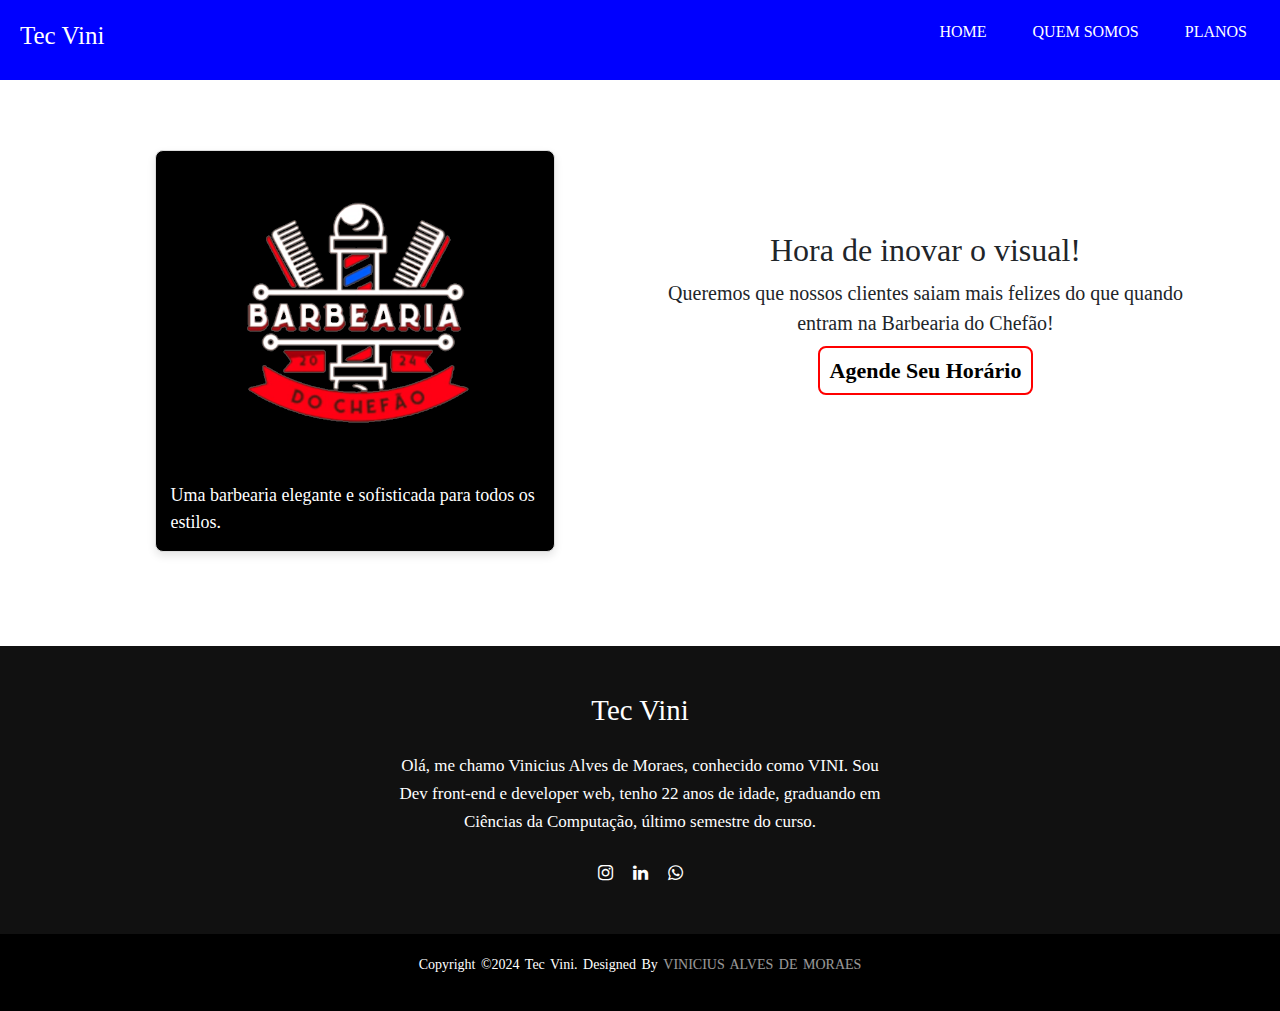
<file: index.html>
<!DOCTYPE html>
<html lang="pt-br">

<head>
    <meta charset="UTF-8">
    <meta name="viewport" content="width=device-width, initial-scale=1.0">
    <link rel="stylesheet" href="https://cdnjs.cloudflare.com/ajax/libs/font-awesome/4.7.0/css/font-awesome.min.css">
    <link rel="stylesheet" href="https://stackpath.bootstrapcdn.com/bootstrap/4.5.2/css/bootstrap.min.css">
    <link rel="stylesheet" href="css/header.css">
    <link rel="stylesheet" href="css/index.css">
    <link rel="stylesheet" href="css/footer.css">
    <link rel="icon" href="img/barbearia.png">
    <title>Home</title>
</head>

<body>
    <header>
        <nav class="nav-bar">
            <input type="checkbox" id="check">
            <label for="check" class="btn-menu">
                <i class="fa fa-bars"></i>
            </label>

            <label class="title">Tec Vini</label>
            <ul>
                <li><a href="#">HOME</a></li>
                <li><a href="quemsomos.html">QUEM SOMOS</a></li>
                <li><a href="planos.html">PLANOS</a></li>
            </ul>
        </nav>
    </header>

    <main>
        <div class="container">
            <div class="row justify-content-center">
                <div class="col-lg-6 col-md-12 d-flex justify-content-center mb-4">
                    <div class="card">
                        <div class="img">
                            <img src="img/barbearia.png" class="img-fluid" alt="Barberia do Chefão">
                        </div>
                        <div class="info">
                            <p>Uma barbearia elegante e sofisticada para todos os estilos.</p>
                        </div>
                    </div>
                </div>

                <div class="col-lg-6 col-md-12 d-flex justify-content-center mb-4">
                    <div class="sub-info text-center">
                        <h2>Hora de inovar o visual!</h2>
                        <p>Queremos que nossos clientes saiam mais felizes do que quando entram na Barbearia do Chefão!</p>
                       <a class="btn-agendar" href="agendar.html">Agende Seu Horário</a>
                    </div>
                </div>
            </div>
        </div>
    </main>

    <footer>
        <div class="footer-content">
            <h3 class="footer-title">Tec Vini</h3>
            <p class="footer-info">Olá, me chamo Vinicius Alves de Moraes, conhecido como VINI. Sou Dev front-end e
                developer web, tenho 22 anos de idade, graduando em Ciências da Computação, último semestre do curso.
            </p>
            <ul class="footer-redes-sociais">
                <li><a href="#"><i class="fa fa-instagram"></i></a></li>
                <li><a href="#"><i class="fa fa-linkedin"></i></a></li>
                <li><a href="#"><i class="fa fa-whatsapp"></i></a></li>
            </ul>
        </div>
        <div class="footer-bottom">
            <p class="footer-copy">Copyright &copy;2024 Tec Vini. Designed by <span class="footer-autor">Vinicius Alves
                    de Moraes</span></p>
        </div>
    </footer>

    <script src="https://code.jquery.com/jquery-3.5.1.slim.min.js"></script>
    <script src="https://cdn.jsdelivr.net/npm/@popperjs/core@2.9.3/dist/umd/popper.min.js"></script>
    <script src="https://stackpath.bootstrapcdn.com/bootstrap/4.5.2/js/bootstrap.min.js"></script>

</body>

</html>
</file>
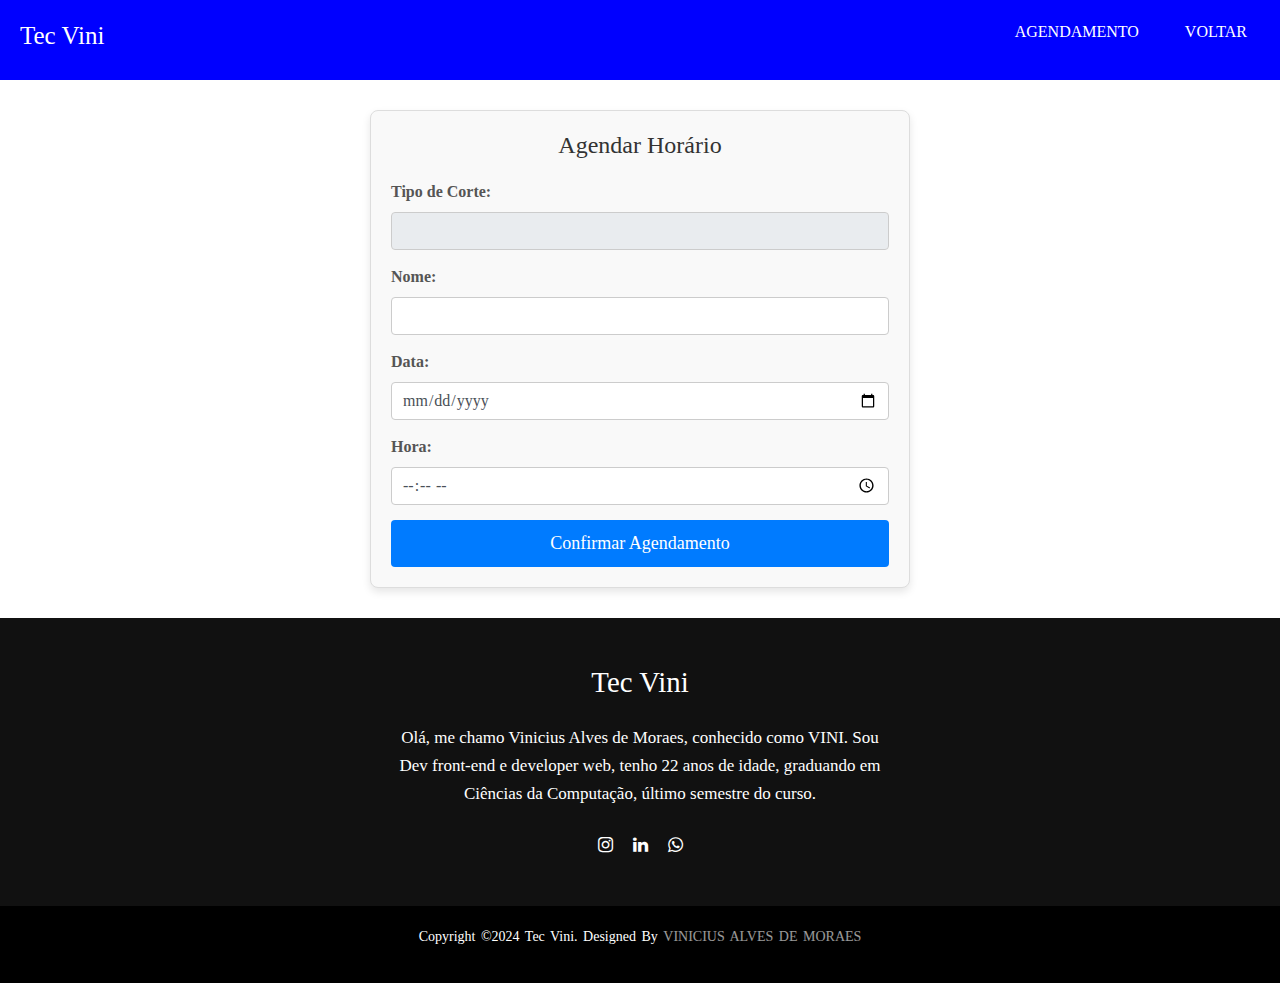
<file: agendamento.html>
<!DOCTYPE html>
<html lang="pt-br">

<head>
    <meta charset="UTF-8">
    <meta name="viewport" content="width=device-width, initial-scale=1.0">
    <link rel="stylesheet" href="https://cdnjs.cloudflare.com/ajax/libs/font-awesome/4.7.0/css/font-awesome.min.css">
    <link rel="stylesheet" href="https://stackpath.bootstrapcdn.com/bootstrap/4.5.2/css/bootstrap.min.css">
    <link rel="stylesheet" href="css/header.css">
    <link rel="stylesheet" href="css/agendamento.css">
    <link rel="stylesheet" href="css/footer.css">
    <link rel="icon" href="img/barbearia.png">
    <title>Horários</title>

</head>

<body>

    <header>
        <nav class="nav-bar">
            <input type="checkbox" id="check">
            <label for="check" class="btn-menu">
                <i class="fa fa-bars"></i>
            </label>

            <label class="title">Tec Vini</label>
            <ul>
                <li><a href="#">AGENDAMENTO</a></li>
                <li><a href="agendar.html">VOLTAR</a></li>
            </ul>
        </nav>
    </header>

    <main class="d-flex align-items-center max-vh-100">
        <div class="container">
            <div class="row justify-content-center">
                <div class="col-md-6">
                    <div class="card-agendamento">
                        <h2>Agendar Horário</h2>
                        <form class="form-agendamento" action="#" method="POST">
                            <div class="form-group">
                                <label for="tipo-corte">Tipo de Corte:</label>
                                <input type="text" id="tipo-corte" name="tipo-corte" class="form-control" readonly>
                            </div>
    
                            <div class="form-group">
                                <label for="nome">Nome:</label>
                                <input type="text" id="nome" name="nome" class="form-control" required>
                            </div>
    
                            <div class="form-group">
                                <label for="data">Data:</label>
                                <input type="date" id="data" name="data" class="form-control" required>
                            </div>
    
                            <div class="form-group">
                                <label for="hora">Hora:</label>
                                <input type="time" id="hora" name="hora" class="form-control" required>
                            </div>
    
                            <button type="submit" class="btn btn-primary btn-confirmar">Confirmar Agendamento</button>
                        </form>
                    </div>
                </div>
            </div>
        </div>
    </main>
    


    <footer>
        <div class="footer-content">
            <h3 class="footer-title">Tec Vini</h3>
            <p class="footer-info">Olá, me chamo Vinicius Alves de Moraes, conhecido como VINI. Sou Dev front-end e
                developer web, tenho 22 anos de idade, graduando em Ciências da Computação, último semestre do curso.
            </p>
            <ul class="footer-redes-sociais">
                <li><a href="#"><i class="fa fa-instagram"></i></a></li>
                <li><a href="#"><i class="fa fa-linkedin"></i></a></li>
                <li><a href="#"><i class="fa fa-whatsapp"></i></a></li>
            </ul>
        </div>
        <div class="footer-bottom">
            <p class="footer-copy">Copyright &copy;2024 Tec Vini. Designed by <span class="footer-autor">Vinicius Alves
                    de Moraes</span></p>
        </div>
    </footer>

    <script src="js/LoadCorte.js"></script>
    <script src="https://code.jquery.com/jquery-3.5.1.slim.min.js"></script>
    <script src="https://cdn.jsdelivr.net/npm/@popperjs/core@2.9.3/dist/umd/popper.min.js"></script>
    <script src="https://stackpath.bootstrapcdn.com/bootstrap/4.5.2/js/bootstrap.min.js"></script>
</body>

</html>
</file>
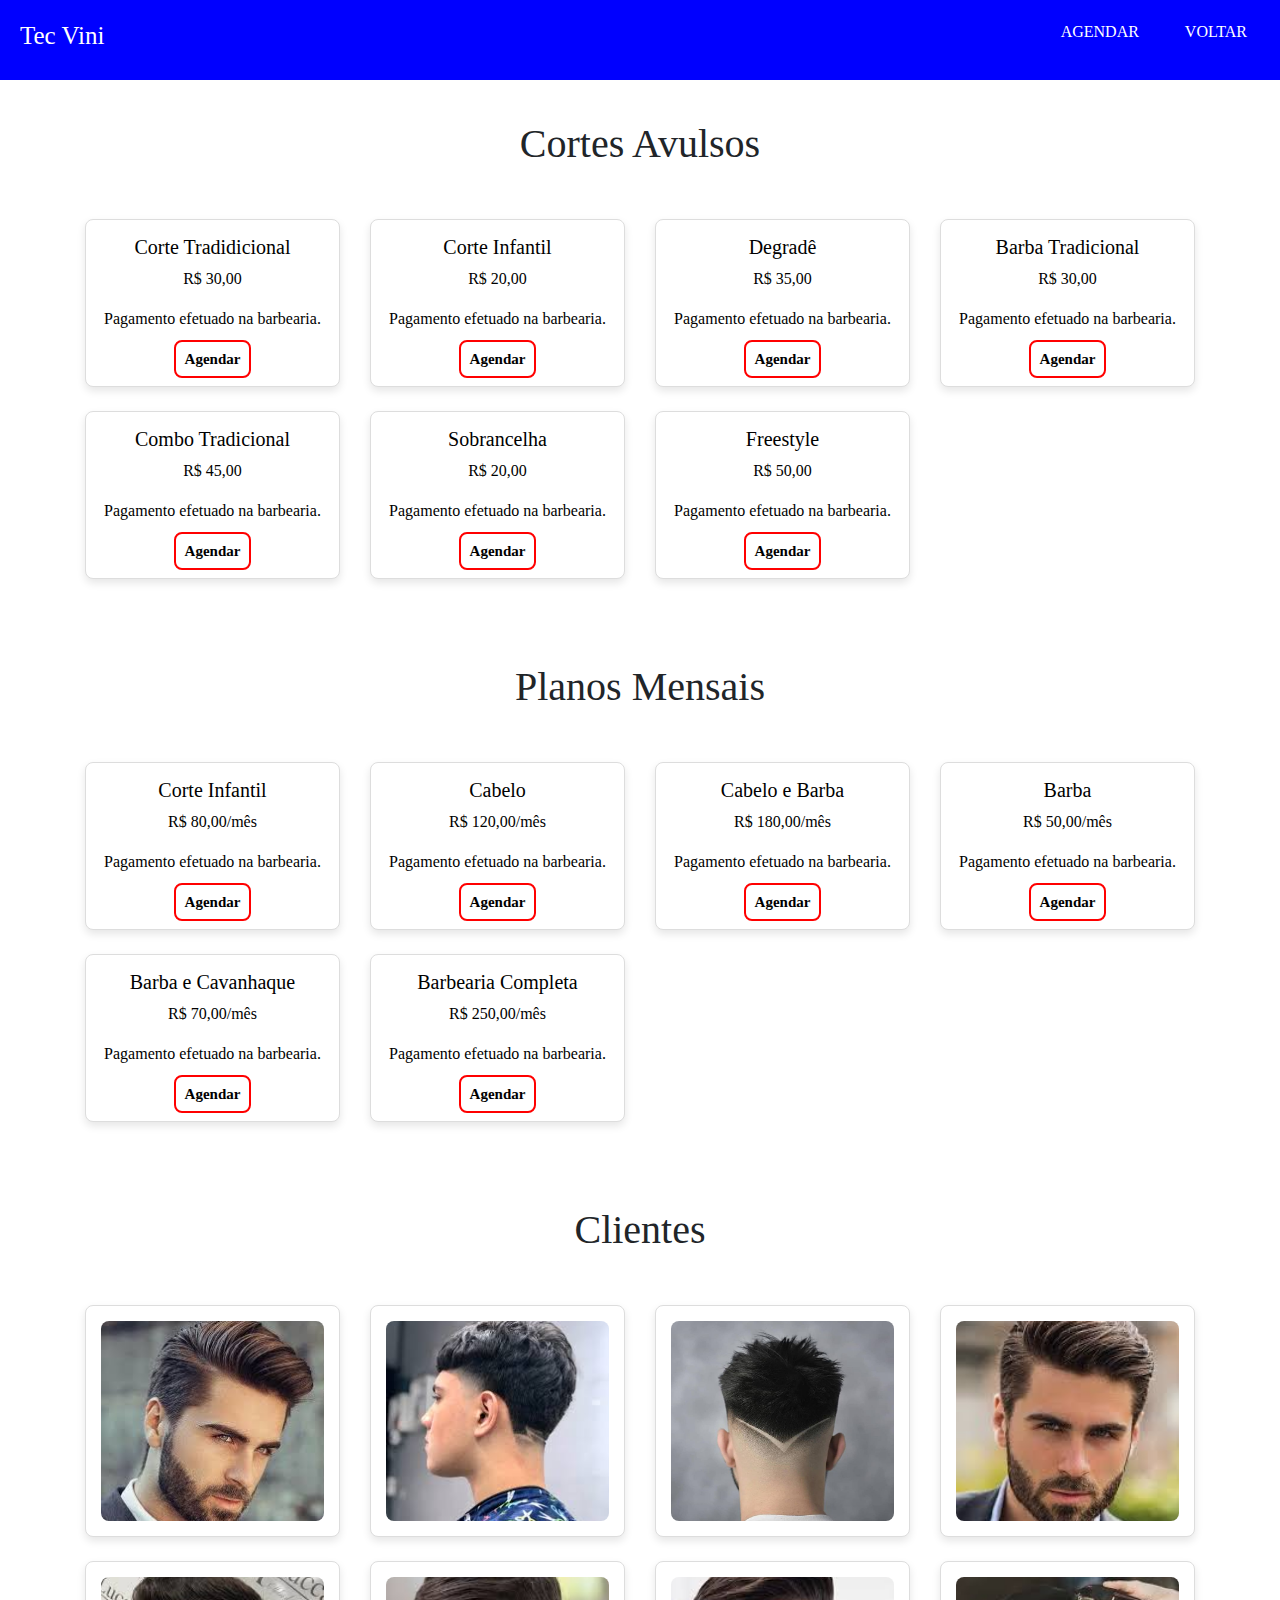
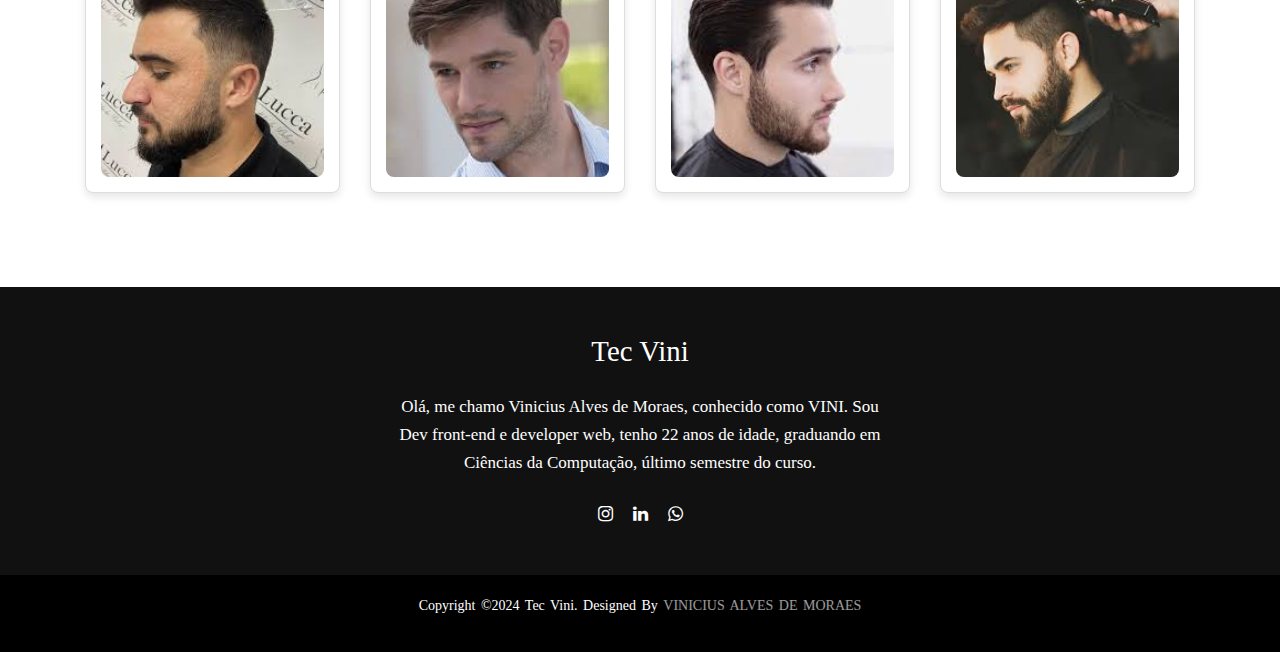
<file: agendar.html>
<!DOCTYPE html>
<html lang="pt-br">

<head>
    <meta charset="UTF-8">
    <meta name="viewport" content="width=device-width, initial-scale=1.0">
    <link rel="stylesheet" href="https://cdnjs.cloudflare.com/ajax/libs/font-awesome/4.7.0/css/font-awesome.min.css">
    <link rel="stylesheet" href="https://stackpath.bootstrapcdn.com/bootstrap/4.5.2/css/bootstrap.min.css">
    <link rel="stylesheet" href="css/header.css">
    <link rel="stylesheet" href="css/agendar.css">
    <link rel="stylesheet" href="css/footer.css">
    <link rel="icon" href="img/barbearia.png">
    <title>Agendamento</title>
</head>

<body>
    <header>
        <nav class="nav-bar">
            <input type="checkbox" id="check">
            <label for="check" class="btn-menu">
                <i class="fa fa-bars"></i>
            </label>

            <label class="title">Tec Vini</label>
            <ul>
                <li><a href="#">AGENDAR</a></li>
                <li><a href="index.html">VOLTAR</a></li>
            </ul>
        </nav>
    </header>

    <main>
        <!-- Cortes Avulsos -->
        <div class="planos">
            <h1>Cortes Avulsos</h1>
        </div>
        <div class="container">
            <!-- Cards -->
            <div class="row">
                <div class="col-md-4 col-lg-3 mb-4">
                    <!-- Card 1 -->
                    <div class="card">
                        <div class="info-agenda">
                            <h5>Corte Tradidicional</h5>
                            <p>R$ 30,00</p>
                            <p>Pagamento efetuado na barbearia.</p>
                            <a href="javascript:void(0);" class="btn-agendar" data-corte="Corte Tradicional" 
                            onclick="redirectToForm(this)">Agendar</a>
                        </div>
                    </div>
                </div>

                <!-- Card 2 -->
                <div class="col-md-4 col-lg-3 mb-4">
                    <div class="card">
                        <div class="info-agenda">
                            <h5>Corte Infantil</h5>
                            <p>R$ 20,00</p>
                            <p>Pagamento efetuado na barbearia.</p>
                            <a href="javascript:void(0);" class="btn-agendar" data-corte="Corte Infantil" 
                            onclick="redirectToForm(this)">Agendar</a>
                        </div>
                    </div>
                </div>

                <!-- Card 3 -->
                <div class="col-md-4 col-lg-3 mb-4">
                    <div class="card">
                        <div class="info-agenda">
                            <h5>Degradê</h5>
                            <p>R$ 35,00</p>
                            <p>Pagamento efetuado na barbearia.</p>
                            <a href="javascript:void(0);" class="btn-agendar" data-corte="Degradê" 
                            onclick="redirectToForm(this)">Agendar</a>
                        </div>
                    </div>
                </div>

                <!-- Card 4 -->
                <div class="col-md-4 col-lg-3 mb-4">
                    <div class="card">
                        <div class="info-agenda">
                            <h5>Barba Tradicional</h5>
                            <p>R$ 30,00</p>
                            <p>Pagamento efetuado na barbearia.</p>
                            <a href="javascript:void(0);" class="btn-agendar" data-corte="Barba Tradicional" 
                            onclick="redirectToForm(this)">Agendar</a>
                        </div>
                    </div>
                </div>

                <!-- Card 5 -->
                <div class="col-md-4 col-lg-3 mb-4">
                    <div class="card">
                        <div class="info-agenda">
                            <h5>Combo Tradicional</h5>
                            <p>R$ 45,00</p>
                            <p>Pagamento efetuado na barbearia.</p>
                            <a href="javascript:void(0);" class="btn-agendar" data-corte="Combo Tradicional" 
                            onclick="redirectToForm(this)">Agendar</a>
                        </div>
                    </div>
                </div>

                <!-- Card 6 -->
                <div class="col-md-4 col-lg-3 mb-4">
                    <div class="card">
                        <div class="info-agenda">
                            <h5>Sobrancelha</h5>
                            <p>R$ 20,00</p>
                            <p>Pagamento efetuado na barbearia.</p>
                            <a href="javascript:void(0);" class="btn-agendar" data-corte="Sobrancelha" 
                            onclick="redirectToForm(this)">Agendar</a>
                        </div>
                    </div>
                </div>

                <!-- Card 7 -->
                <div class="col-md-4 col-lg-3 mb-4">
                    <div class="card">
                        <div class="info-agenda">
                            <h5>Freestyle</h5>
                            <p>R$ 50,00</p>
                            <p>Pagamento efetuado na barbearia.</p>
                            <a href="javascript:void(0);" class="btn-agendar" data-corte="Freestyle" 
                            onclick="redirectToForm(this)">Agendar</a>
                        </div>
                    </div>
                </div>
            </div>
        </div>

        <!-- Planos Mensais -->
        <div class="planos">
            <h1>Planos Mensais</h1>
        </div>
        <div class="container">
            <!-- Cards -->
            <div class="row">
                <div class="col-md-4 col-lg-3 mb-4">
                    <!-- Card 1 -->
                    <div class="card">
                        <div class="info-agenda">
                            <h5>Corte Infantil</h5>
                            <p>R$ 80,00/mês</p>
                            <p>Pagamento efetuado na barbearia.</p>
                            <a href="javascript:void(0);" class="btn-agendar" data-corte="Corte Infantil" 
                            onclick="redirectToForm(this)">Agendar</a>
                        </div>
                    </div>
                </div>

                <!-- Card 2 -->
                <div class="col-md-4 col-lg-3 mb-4">
                    <div class="card">
                        <div class="info-agenda">
                            <h5>Cabelo</h5>
                            <p>R$ 120,00/mês</p>
                            <p>Pagamento efetuado na barbearia.</p>
                            <a href="javascript:void(0);" class="btn-agendar" data-corte="Cabelo" 
                            onclick="redirectToForm(this)">Agendar</a>
                        </div>
                    </div>
                </div>

                <!-- Card 3 -->
                <div class="col-md-4 col-lg-3 mb-4">
                    <div class="card">
                        <div class="info-agenda">
                            <h5>Cabelo e Barba</h5>
                            <p>R$ 180,00/mês</p>
                            <p>Pagamento efetuado na barbearia.</p>
                            <a href="javascript:void(0);" class="btn-agendar" data-corte="Cabelo e Barba" 
                            onclick="redirectToForm(this)">Agendar</a>
                        </div>
                    </div>
                </div>

                <!-- Card 4 -->
                <div class="col-md-4 col-lg-3 mb-4">
                    <div class="card">
                        <div class="info-agenda">
                            <h5>Barba</h5>
                            <p>R$ 50,00/mês</p>
                            <p>Pagamento efetuado na barbearia.</p>
                            <a href="javascript:void(0);" class="btn-agendar" data-corte="Barba" 
                            onclick="redirectToForm(this)">Agendar</a>
                        </div>
                    </div>
                </div>

                <!-- Card 5 -->
                <div class="col-md-4 col-lg-3 mb-4">
                    <div class="card">
                        <div class="info-agenda">
                            <h5>Barba e Cavanhaque</h5>
                            <p>R$ 70,00/mês</p>
                            <p>Pagamento efetuado na barbearia.</p>
                            <a href="javascript:void(0);" class="btn-agendar" data-corte="Barba e Cavanhaque" 
                            onclick="redirectToForm(this)">Agendar</a>
                        </div>
                    </div>
                </div>

                <!-- Card 6 -->
                <div class="col-md-4 col-lg-3 mb-4">
                    <div class="card">
                        <div class="info-agenda">
                            <h5>Barbearia Completa</h5>
                            <p>R$ 250,00/mês</p>
                            <p>Pagamento efetuado na barbearia.</p>
                            <a href="javascript:void(0);" class="btn-agendar" data-corte="Barbearia Completa" 
                            onclick="redirectToForm(this)">Agendar</a>
                        </div>
                    </div>
                </div>
            </div>
        </div>

        <!-- Clientes -->
        <div class="planos">
            <h1>Clientes</h1>
        </div>
        <div class="container">
            <!-- Cards -->
            <div class="row">
                <div class="col-md-4 col-lg-3 mb-4">
                    <!-- Card 1 -->
                    <div class="card">
                        <div class="info-agenda">
                            <img class="corte-img" src="img/corte 1.jpg" alt="Corte 1">
                        </div>
                    </div>
                </div>

                <!-- Card 2 -->
                <div class="col-md-4 col-lg-3 mb-4">
                    <div class="card">
                        <div class="info-agenda">
                            <img class="corte-img" src="img/corte 2.jpg" alt="Corte 2">
                        </div>
                    </div>
                </div>

                <!-- Card 3 -->
                <div class="col-md-4 col-lg-3 mb-4">
                    <div class="card">
                        <div class="info-agenda">
                            <img class="corte-img" src="img/corte 3.jpg" alt="Corte 2">
                        </div>
                    </div>
                </div>

                <!-- Card 4 -->
                <div class="col-md-4 col-lg-3 mb-4">
                    <div class="card">
                        <div class="info-agenda">
                            <img class="corte-img" src="img/corte 4.jpg" alt="Corte 4">
                        </div>
                    </div>
                </div>

                <!-- Card 5 -->
                <div class="col-md-4 col-lg-3 mb-4">
                    <div class="card">
                        <div class="info-agenda">
                            <img class="corte-img" src="img/corte 5.jpg" alt="Corte 5">
                        </div>
                    </div>
                </div>

                <!-- Card 6 -->
                <div class="col-md-4 col-lg-3 mb-4">
                    <div class="card">
                        <div class="info-agenda">
                            <img class="corte-img" src="img/corte 6.jpg" alt="Corte 6">
                        </div>
                    </div>
                </div>

                <!-- Card 7 -->
                <div class="col-md-4 col-lg-3 mb-4">
                    <div class="card">
                        <div class="info-agenda">
                            <img class="corte-img" src="img/corte 7.jpg" alt="Corte 7">
                        </div>
                    </div>
                </div>

                <!-- Card 8 -->
                <div class="col-md-4 col-lg-3 mb-4">
                    <div class="card">
                        <div class="info-agenda">
                            <img class="corte-img" src="img/corte 8.jpg" alt="Corte 8">
                        </div>
                    </div>
                </div>
            </div>
        </div>
    </main>

    <footer>
        <div class="footer-content">
            <h3 class="footer-title">Tec Vini</h3>
            <p class="footer-info">Olá, me chamo Vinicius Alves de Moraes, conhecido como VINI. Sou Dev front-end e
                developer web, tenho 22 anos de idade, graduando em Ciências da Computação, último semestre do curso.
            </p>
            <ul class="footer-redes-sociais">
                <li><a href="#"><i class="fa fa-instagram"></i></a></li>
                <li><a href="#"><i class="fa fa-linkedin"></i></a></li>
                <li><a href="#"><i class="fa fa-whatsapp"></i></a></li>
            </ul>
        </div>
        <div class="footer-bottom">
            <p class="footer-copy">Copyright &copy;2024 Tec Vini. Designed by <span class="footer-autor">Vinicius Alves
                    de Moraes</span></p>
        </div>
    </footer>

    <script src="js/tipoCorte.js"></script>
    <script src="https://code.jquery.com/jquery-3.5.1.slim.min.js"></script>
    <script src="https://cdn.jsdelivr.net/npm/@popperjs/core@2.9.3/dist/umd/popper.min.js"></script>
    <script src="https://stackpath.bootstrapcdn.com/bootstrap/4.5.2/js/bootstrap.min.js"></script>
</body>

</html>
</file>
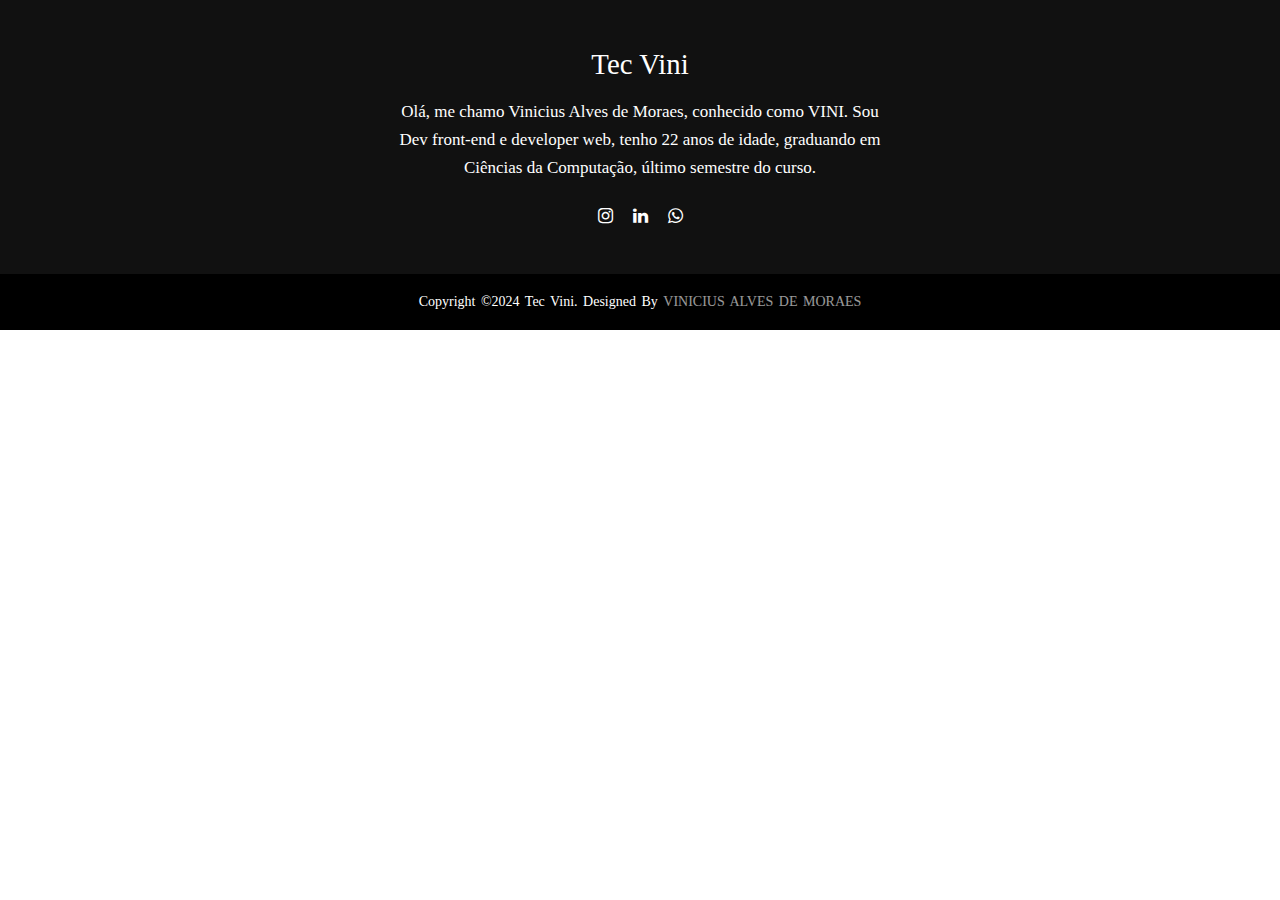
<file: footer.html>
<!DOCTYPE html>
<html lang="pt-br">

<head>
    <meta charset="UTF-8">
    <meta name="viewport" content="width=device-width, initial-scale=1.0">
    <link rel="stylesheet" href="https://cdnjs.cloudflare.com/ajax/libs/font-awesome/4.7.0/css/font-awesome.min.css">
    <link rel="stylesheet" href="css/footer.css">
    <link rel="icon" href="img/barbearia.png">
    <title>Footer</title>
</head>

<body>
    <main>
        <footer>
            <div class="footer-content">
                <h3 class="footer-title">Tec Vini</h3>
                <p class="footer-info">Olá, me chamo Vinicius Alves de Moraes, conhecido como VINI. Sou Dev front-end e developer web, tenho 22 anos de idade, graduando em Ciências da Computação, último semestre do curso.</p>
                <ul class="footer-redes-sociais">
                    <li><a href="#"><i class="fa fa-instagram"></i></a></li>
                    <li><a href="#"><i class="fa fa-linkedin"></i></a></li>
                    <li><a href="#"><i class="fa fa-whatsapp"></i></a></li>
                </ul>
            </div>
            <div class="footer-bottom">
                <p class="footer-copy">Copyright &copy;2024 Tec Vini. Designed by <span class="footer-autor">Vinicius Alves de Moraes</span></p>
            </div>
        </footer>
        
    </main>
</body>

</html>
</file>
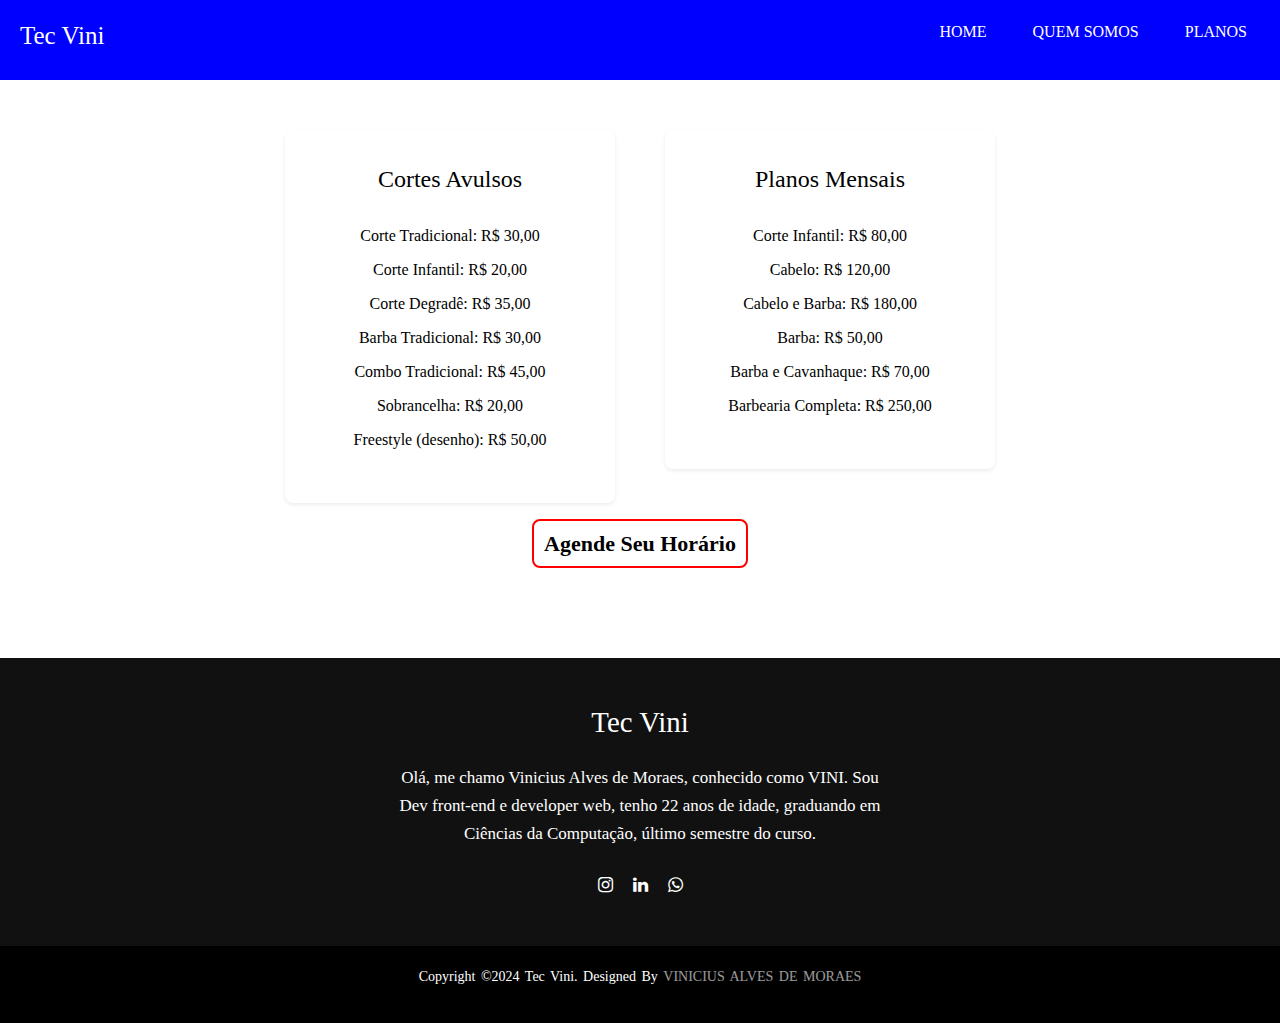
<file: planos.html>
<!DOCTYPE html>
<html lang="pt-br">

<head>
    <meta charset="UTF-8">
    <meta name="viewport" content="width=device-width, initial-scale=1.0">
    <link rel="stylesheet" href="https://cdnjs.cloudflare.com/ajax/libs/font-awesome/4.7.0/css/font-awesome.min.css">
    <link rel="stylesheet" href="https://stackpath.bootstrapcdn.com/bootstrap/4.5.2/css/bootstrap.min.css">
    <link rel="stylesheet" href="css/header.css">
    <link rel="stylesheet" href="css/planos.css">
    <link rel="stylesheet" href="css/footer.css">
    <link rel="icon" href="img/barbearia.png">
    <title>Planos</title>
</head>

<body>
    <header>
        <nav class="nav-bar">
            <input type="checkbox" id="check">
            <label for="check" class="btn-menu">
                <i class="fa fa-bars"></i>
            </label>
            <label class="title">Tec Vini</label>
            <ul>
                <li><a href="index.html">HOME</a></li>
                <li><a href="quemsomos.html">QUEM SOMOS</a></li>
                <li><a href="#">PLANOS</a></li>
            </ul>
        </nav>
    </header>

    <main>
        <div class="container">
            <div class="row cards-wrapper">
                <!-- Primeiro Cartão -->
                <div class="col-12 col-md-6 col-lg-4 mb-4">
                    <div class="card border-0 shadow-sm">
                        <div class="card-body">
                            <div class="planos">
                                <h3>Cortes Avulsos</h3>
                            </div>
                            <div class="info">
                                <ul class="list-unstyled">
                                    <li>Corte Tradicional: <span class="valor">R$ 30,00</span></li>
                                    <li>Corte Infantil: <span class="valor">R$ 20,00</span></li>
                                    <li>Corte Degradê: <span class="valor">R$ 35,00</span></li>
                                    <li>Barba Tradicional: <span class="valor">R$ 30,00</span></li>
                                    <li>Combo Tradicional: <span class="valor">R$ 45,00</span></li>
                                    <li>Sobrancelha: <span class="valor">R$ 20,00</span></li>
                                    <li>Freestyle (desenho): <span class="valor">R$ 50,00</span></li>
                                </ul>
                            </div>
                        </div>
                    </div>
                </div>

                <!-- Segundo Cartão -->
                <div class="col-12 col-md-6 col-lg-4 mb-4">
                    <div class="card border-0 shadow-sm">
                        <div class="card-body">
                            <div class="planos">
                                <h3>Planos Mensais</h3>
                            </div>
                            <div class="info">
                                <ul class="list-unstyled">
                                    <li>Corte Infantil: <span class="valor">R$ 80,00</span></li>
                                    <li>Cabelo: <span class="valor">R$ 120,00</span></li>
                                    <li>Cabelo e Barba: <span class="valor">R$ 180,00</span></li>
                                    <li>Barba: <span class="valor">R$ 50,00</span></li>
                                    <li>Barba e Cavanhaque: <span class="valor">R$ 70,00</span></li>
                                    <li>Barbearia Completa: <span class="valor">R$ 250,00</span></li>
                                </ul>
                            </div>
                        </div>
                    </div>
                </div>
            </div>

            <div class="text-center mb-5">
                <a class="btn-agendar" href="agendar.html">Agende Seu Horário</a>
            </div>
        </div>
    </main>

    <footer>
        <div class="footer-content">
            <h3 class="footer-title">Tec Vini</h3>
            <p class="footer-info">Olá, me chamo Vinicius Alves de Moraes, conhecido como VINI. Sou Dev front-end e
                developer web, tenho 22 anos de idade, graduando em Ciências da Computação, último semestre do curso.
            </p>
            <ul class="footer-redes-sociais">
                <li><a href="#"><i class="fa fa-instagram"></i></a></li>
                <li><a href="#"><i class="fa fa-linkedin"></i></a></li>
                <li><a href="#"><i class="fa fa-whatsapp"></i></a></li>
            </ul>
        </div>
        <div class="footer-bottom">
            <p class="footer-copy">Copyright &copy;2024 Tec Vini. Designed by <span class="footer-autor">Vinicius Alves
                    de Moraes</span></p>
        </div>
    </footer>

    <script src="https://code.jquery.com/jquery-3.5.1.slim.min.js"></script>
    <script src="https://cdn.jsdelivr.net/npm/@popperjs/core@2.9.3/dist/umd/popper.min.js"></script>
    <script src="https://stackpath.bootstrapcdn.com/bootstrap/4.5.2/js/bootstrap.min.js"></script>
</body>

</html>
</file>
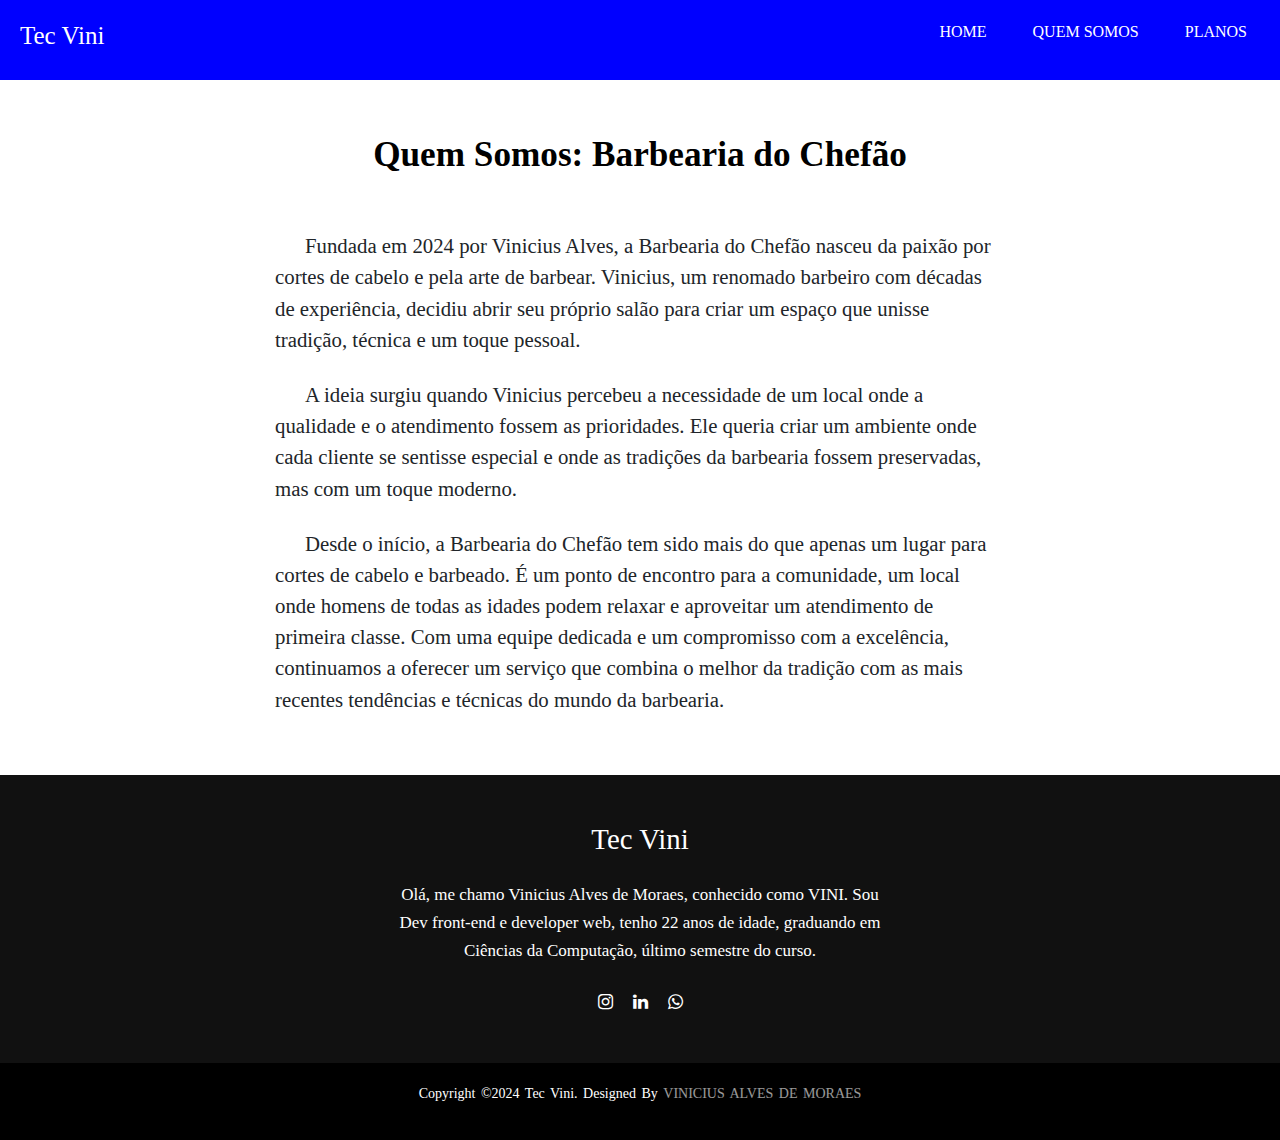
<file: quemsomos.html>
<!DOCTYPE html>
<html lang="pt-br">

<head>
    <meta charset="UTF-8">
    <meta name="viewport" content="width=device-width, initial-scale=1.0">
    <link rel="stylesheet" href="https://cdnjs.cloudflare.com/ajax/libs/font-awesome/4.7.0/css/font-awesome.min.css">
    <link rel="stylesheet" href="https://stackpath.bootstrapcdn.com/bootstrap/4.5.2/css/bootstrap.min.css">
    <link rel="stylesheet" href="css/header.css">
    <link rel="stylesheet" href="css/quemsomos.css">
    <link rel="stylesheet" href="css/footer.css">
    <link rel="icon" href="img/barbearia.png">
    <title>Quem Somos</title>
</head>

<body>
    <header>
        <nav class="nav-bar">
            <input type="checkbox" id="check">
            <label for="check" class="btn-menu">
                <i class="fa fa-bars"></i>
            </label>

            <label class="title">Tec Vini</label>
            <ul>
                <li><a href="index.html">HOME</a></li>
                <li><a href="#">QUEM SOMOS</a></li>
                <li><a href="planos.html">PLANOS</a></li>
            </ul>
        </nav>
    </header>

    <main>
        <div class="container mt-4">
            <div class="row">
                <div class="col-12 text-center mb-4">
                    <h1 class="info">Quem Somos: Barbearia do Chefão</h1>
                </div>
            </div>

            <div class="row">
                <div class="col-12 col-md-8 offset-md-2">
                    <div class="history">
                        <p>Fundada em 2024 por Vinicius Alves, a Barbearia do Chefão nasceu da paixão por cortes
                            de cabelo e pela arte de barbear. Vinicius, um renomado barbeiro com décadas de
                            experiência, decidiu abrir seu próprio salão para criar um espaço que unisse tradição,
                            técnica e um toque pessoal.</p>

                        <p>A ideia surgiu quando Vinicius percebeu a necessidade de um local onde a qualidade e o
                            atendimento fossem as prioridades. Ele queria criar um ambiente onde cada cliente se
                            sentisse especial e onde as tradições da barbearia fossem preservadas, mas com um toque
                            moderno.</p>

                        <p>Desde o início, a Barbearia do Chefão tem sido mais do que apenas um lugar para cortes de
                            cabelo e barbeado. É um ponto de encontro para a comunidade, um local onde homens de todas
                            as idades podem relaxar e aproveitar um atendimento de primeira classe. Com uma equipe
                            dedicada
                            e um compromisso com a excelência, continuamos a oferecer um serviço que combina o melhor da
                            tradição com as mais recentes tendências e técnicas do mundo da barbearia.</p>
                    </div>
                </div>
            </div>
        </div>
    </main>

    <footer>
        <div class="footer-content">
            <h3 class="footer-title">Tec Vini</h3>
            <p class="footer-info">Olá, me chamo Vinicius Alves de Moraes, conhecido como VINI. Sou Dev front-end e
                developer web, tenho 22 anos de idade, graduando em Ciências da Computação, último semestre do curso.
            </p>
            <ul class="footer-redes-sociais">
                <li><a href="#"><i class="fa fa-instagram"></i></a></li>
                <li><a href="#"><i class="fa fa-linkedin"></i></a></li>
                <li><a href="#"><i class="fa fa-whatsapp"></i></a></li>
            </ul>
        </div>
        <div class="footer-bottom">
            <p class="footer-copy">Copyright &copy;2024 Tec Vini. Designed by <span class="footer-autor">Vinicius Alves
                    de Moraes</span></p>
        </div>
    </footer>

    <script src="https://code.jquery.com/jquery-3.5.1.slim.min.js"></script>
    <script src="https://cdn.jsdelivr.net/npm/@popperjs/core@2.9.3/dist/umd/popper.min.js"></script>
    <script src="https://stackpath.bootstrapcdn.com/bootstrap/4.5.2/js/bootstrap.min.js"></script>
</body>

</html>
</file>
<file: css/header.css>
* {
    margin: 0;
    padding: 0;
    box-sizing: border-box;
    font-family: 'Open Sans';
}

.nav-bar {
    background: blue;
    height: 80px;
    width: 100%;
    display: flex;
    align-items: center;
    justify-content: space-between;
    padding: 0 20px;
    z-index: 2;
}

.title {
    color: white;
    font-size: 25px;
    cursor: pointer;
    text-align: center;
}

.nav-bar ul {
    list-style: none;
    display: flex;
    gap: 20px;
}

.nav-bar ul li {
    line-height: 80px;
}

.nav-bar ul li a {
    color: white;
    text-decoration: none;
    padding: 7px 13px;
    text-transform: uppercase;
    cursor: pointer;
}

.nav-bar a.active,
.nav-bar a:hover {
    background: white;
    color: black;
    transition: .5s;
    border-radius: 5px;
}

.btn-menu {
    color: white;
    font-size: 25px;
    cursor: pointer;
    display: none;
}

#check {
    display: none;
}


@media(max-width: 858px) {
    .btn-menu {
        display: block;
    }

    .nav-bar ul {
        position: fixed;
        width: 100%;
        height: 100vh;
        background: linear-gradient(68.15deg, #000000 16.62%, #434343 85.61%);
        padding-top: 20%;
        top: 80px;
        left: -100%;
        text-align: center;
        transition: left .5s ease;
        flex-direction: column;
        z-index: 2;
    }

    .nav-bar ul li {
        display: block;
        margin: 20px 0;
        line-height: 30px;
    }

    .nav-bar ul li a {
        font-size: 25px;
        color: white;
    }

    .nav-bar a.active,
    a:hover {
        background: none;
        color: red;
    }

    #check:checked ~ ul {
        left: 0;
    }

}
</file>
<file: css/index.css>
* {
    margin: 0;
    padding: 0;
    box-sizing: border-box;
    font-family: 'Open Sans';
}

body {
    display: flex;
    flex-direction: column;
    min-height: 100vh;
}

main {
    flex: 1;
    display: flex;
    justify-content: center;
    align-items: center;
}

.container {
    display: flex;
    align-items: flex-start;
    gap: 20px;
    padding: 20px;
    width: 90%;
    max-width: 1200px;
    margin: 50px auto;
}

.card {
    border: 1px solid #ddd;
    border-radius: 8px;
    box-shadow: 0 4px 8px rgba(0, 0, 0, 0.1);
    max-width: 400px;
    overflow: hidden;
    background-color: black;
    align-items: center;
}

.card img {
    width: 100%;
    height: auto;
}

.card .info {
    padding: 15px;
}

.card .info p {
    margin: 0;
    font-size: 18px;
    color: white;
}

.sub-info {
    margin-top: 15%;
    text-align: center;
}

.sub-info h2 {
    font-size: 32px;
}

.sub-info p {
    font-size: 20px;
    margin-top: 8px;
}

a {
    text-decoration: none !important;
}

.btn-agendar {
    border: 2px solid red;
    color: black;
    background-color: white;
    font-weight: bolder;
    font-size: 22px;
    border-radius: 8px;
    padding: 10px;
    margin-top: 10px;
}

.btn-agendar:hover {
    background-color: black;
    color: white;
    transition: all .5s ease;
}
</file>
<file: css/footer.css>
* {
    margin: 0;
    padding: 0;
    box-sizing: border-box;
    font-family: 'Open Sans';
}

body {
    display: flex;
    flex-direction: column;
    min-height: 100vh;
}

main {
    flex: 1;
}

footer {
    background: #111;
    width: 100%;
    color: white;
    display: flex;
    flex-direction: column;
    justify-content: space-between;
    min-height: 10vh;
    padding-top: 40px;
}

.footer-content {
    display: flex;
    flex-direction: column;
    align-items: center;
    text-align: center;
}

.footer-title {
    font-size: 1.8rem;
    font-weight: 400;
    text-transform: capitalize;
    line-height: 3rem;
}

.footer-info {
    max-width: 500px;
    margin: 10px auto;
    line-height: 28px;
    font-size: 17px;
    color: white;
}

.footer-redes-sociais {
    list-style: none;
    display: flex;
    align-items: center;
    justify-content: center;
    margin: 1rem 0 3rem 0;
}

.footer-redes-sociais li {
    margin: 0 10px;
}

.footer-redes-sociais a {
    text-decoration: none;
    color: white;
}

.footer-redes-sociais a i {
    font-size: 1.1rem;
    transition: color .4s ease;
}

.footer-redes-sociais a:hover i {
    color: red;
}

.footer-bottom {
    background: black;
    padding: 20px 0;
    text-align: center;
}

.footer-copy {
    font-size: 14px;
    word-spacing: 2px;
    text-transform: capitalize;
    color: white;
}

.footer-autor {
    text-transform: uppercase;
    opacity: .6;
    font-weight: 200;
}
</file>
<file: css/agendamento.css>
* {
    margin: 0;
    padding: 0;
    box-sizing: border-box;
    font-family: 'Open-Sans', sans-serif;
}

.card-agendamento {
    border: 1px solid #ddd;
    border-radius: 8px;
    padding: 20px;
    background-color: #f9f9f9;
    box-shadow: 0 4px 8px rgba(0, 0, 0, 0.1);
    margin-top: 30px;
    margin-bottom: 30px; 
}

.card-agendamento h2 {
    text-align: center;
    margin-bottom: 20px;
    font-size: 24px;
    color: #333;
}

.form-agendamento .form-group {
    margin-bottom: 15px;
}

.form-agendamento label {
    font-weight: bold;
    color: #555;
}

.form-agendamento .form-control {
    border-radius: 4px;
    border: 1px solid #ccc;
    padding: 10px;
    font-size: 16px;
}

.btn-confirmar {
    display: block;
    width: 100%;
    padding: 10px;
    background-color: #007bff;
    color: white;
    font-size: 18px;
    border: none;
    border-radius: 4px;
    cursor: pointer;
    transition: background-color 0.3s ease;
}

.btn-confirmar:hover {
    background-color: #0056b3;
}
</file>
<file: css/agendar.css>
*{
    margin: 0;
    padding: 0;
    box-sizing: border-box;
    font-family: 'Open-Sans';
}

main {
    display: flex;
    flex-direction: column;
    align-items: center;
    margin-bottom: 50px;
}

.planos {
    margin-top: 40px;
    margin-bottom: 8px;
    text-align: center;
    width: 100%;
}

.container {
    display: flex;
    justify-content: center; 
    gap: 20px;
    margin-top: 35px;
    margin-bottom: 20px;
}

.card {
    border: 1px solid #ddd;
    color: black;
    border-radius: 8px;
    background-color: white;
    padding: 15px;
    text-align: center;
    flex: 1;
    box-shadow: 0 4px 8px rgba(0, 0, 0, 0.1);
}

.corte-img {
    width: 100%;       
    height: 200px;     
    object-fit: cover; 
    border-radius: 8px; 
}

a {
    text-decoration: none !important;
}

.btn-agendar {
    border: 2px solid red;
    color: black;
    background-color: white;
    font-weight: bolder;
    font-size: 15px;
    border-radius: 8px;
    padding: 9px;
}

.btn-agendar:hover {
    background-color: black;
    color: white;
    transition: all .5s ease;
}
</file>
<file: css/planos.css>
* {
    margin: 0;
    padding: 0;
    box-sizing: border-box;
    font-family: 'Open Sans', sans-serif;
}

.container {
    display: flex;
    flex-direction: column;
    align-items: center;
    width: 90%;
    margin-top: 50px;
    margin-bottom: 50px;
}

.cards-wrapper {
    display: flex;
    flex-direction: row;
    flex-wrap: wrap;
    justify-content: center;
    align-items: stretch;
    width: 100%;
    max-width: 1200px;
    gap: 20px;
    padding: 0 15px;
}

.card {
    border: 1px solid #ddd;
    color: black;
    border-radius: 8px;
    background-color: white;
    padding: 15px;
    text-align: center;
    flex: 1;
    width: 100%;
    box-shadow: 0 4px 8px rgba(0, 0, 0, 0.1);
}

.card .planos h3 {
    font-size: 1.5rem;
    margin-bottom: 0.5rem;
}

.info ul {
    font-size: 16px;
    text-align: center;
    list-style: none;
    margin-top: 30px;
}

.info li {
    margin-bottom: 10px;
}

a {
    text-decoration: none !important;
}

.btn-agendar {
    border: 2px solid red;
    color: black;
    background-color: white;
    font-weight: bolder;
    font-size: 22px;
    border-radius: 8px;
    padding: 10px;
}

.btn-agendar:hover {
    background-color: black;
    color: white;
    transition: all .5s ease;
}
</file>
<file: css/quemsomos.css>
*{
    margin: 0;
    padding: 0;
    box-sizing: border-box;
    font-family: 'Open Sans';
}

.info{
    color: black;
    font-weight: bolder;
    text-align: center;
    margin: 30px;
    font-size: 2.2rem;
}

.history{
    text-indent: 30px;
    margin-bottom: 60px;
}

.history p {
    font-size: 1.3rem;
    line-height: 1.5;
    margin-bottom: 1.5rem;
}
</file>
